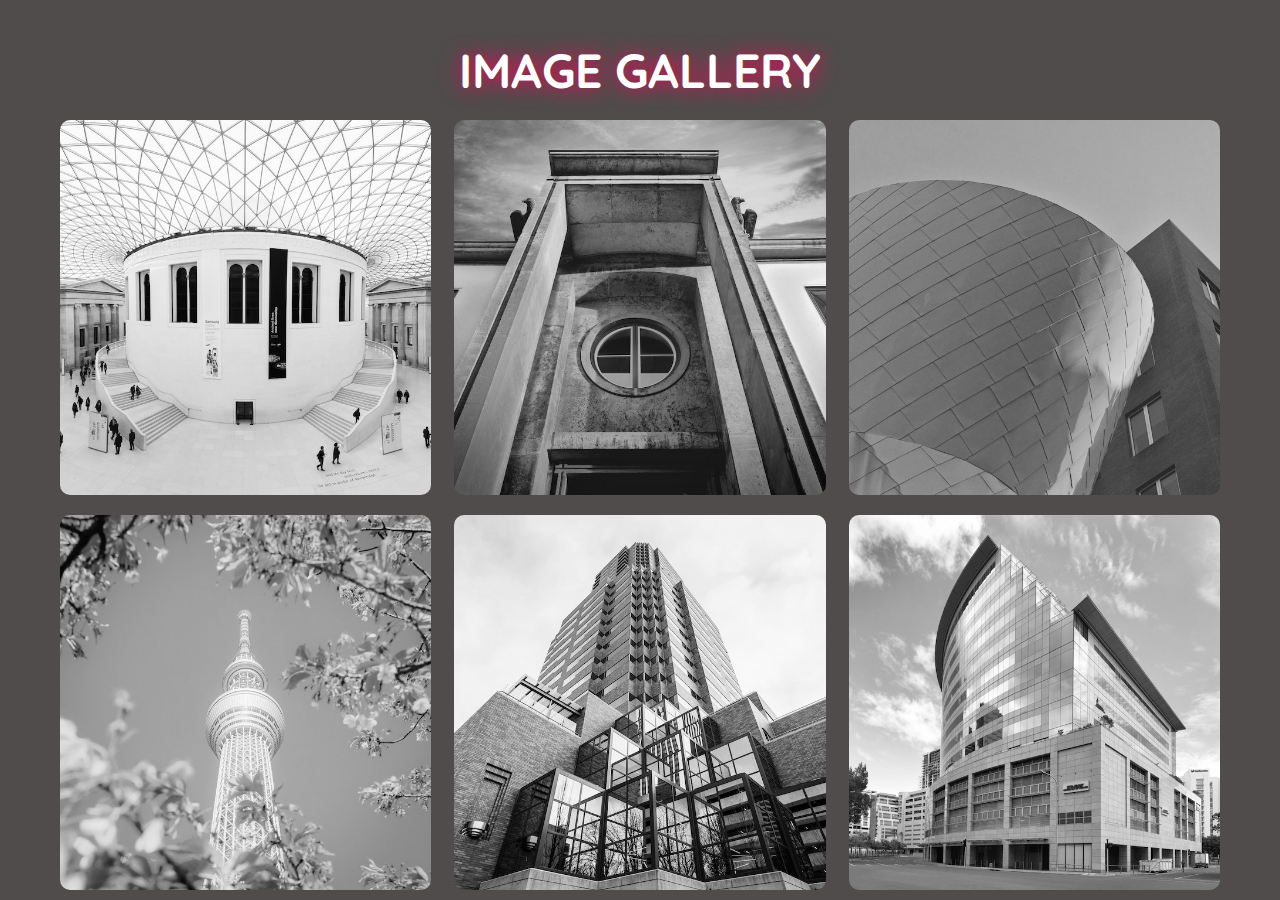
<file: imageGallery/index.html>
<!DOCTYPE html>
<html lang="en">
<head>
    <meta charset="UTF-8">
    <meta name="viewport" content="width=device-width, initial-scale=1.0">
    <title>Image Gallery</title>
    <link rel="stylesheet" href="styles.css">
    <link rel="shortcut icon" href="assets/favicon.ico" type="image/x-icon">  

</head>
<body>
<div id="wrapper">
    <div class="container">
            <h1 class="neon" data-text="IMAGE GALLERY">IMAGE GALLERY</h1>
        <div class="gallery">
            <figure class="card" >
                <img src="assets/image1.jpg">
                <figcaption>image1</figcaption>
            </figure>

            <figure class="card" >
                <img src="assets/image2.jpeg">
                <figcaption>image2</figcaption>
            </figure>

            <figure class="card" >
                <img src="assets/image3.jpeg">
                <figcaption>image3</figcaption>
            </figure>

            <figure class="card" >
                <img src="assets/image4.jpeg">
                <figcaption>image4</figcaption>
            </figure>

            <figure class="card" >
                <img src="assets/image5.jpeg">
                <figcaption>image5</figcaption>
            </figure>

            <figure class="card" >
                <img src="assets/image6.jpeg">
                <figcaption>image6</figcaption>
            </figure>

            <figure class="card" >
                <img src="assets/image7.jpeg">
                <figcaption>image7</figcaption>
            </figure>

            <figure class="card" >
                <img src="assets/image8.jpeg">
                <figcaption>image8</figcaption>
            </figure>

            <figure class="card" >
                <img src="assets/image9.jpeg">
                <figcaption>image9</figcaption>
            </figure>

          
        </div>
    </div>
</div>
    
</body>
</html>
</file>
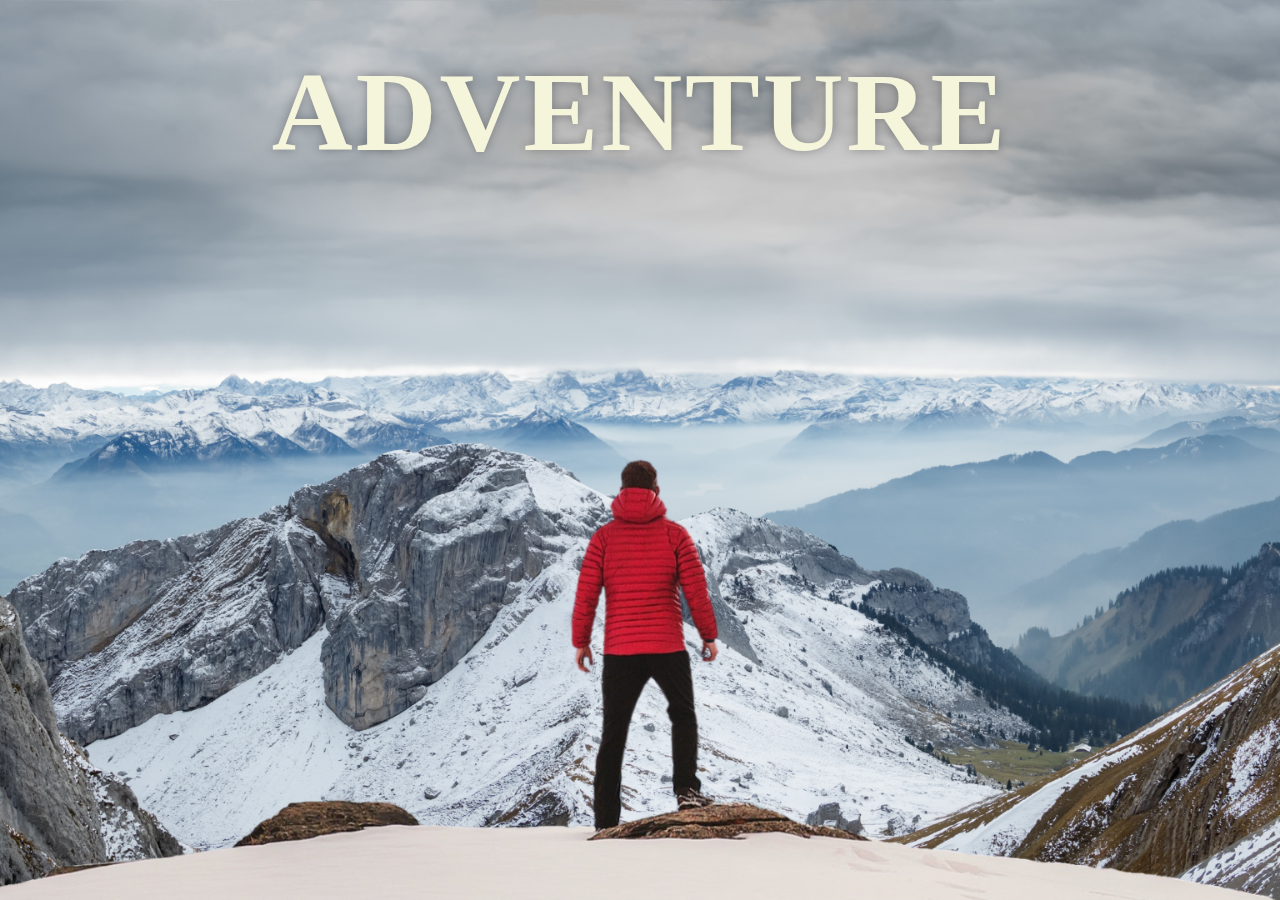
<file: parallaxSite/index.html>
<!DOCTYPE html>
<html lang="en">

<head>
    <meta charset="UTF-8">
    <meta name="viewport" content="width=device-width, initial-scale=1.0">
    <title>Parallax effect</title>
    <link rel="stylesheet" href="styles.css">
</head>

<body>
    <div id="wrapper">

        <div class="container">
            <img src="background.png" class="background">
            <img src="foreground.png" class="foreground">
            <h1>ADVENTURE</h1>
        </div>

        <section>
            <h2 class="secHeading">Adventure Time</h2>
            <p class="text">Lorem ipsum dolor sit amet consectetur adipisicing elit. Voluptatibus expedita ducimus, iure
                aspernatur aliquam dolor. Repudiandae ratione explicabo autem odio cumque, aperiam aliquid doloremque
                non commodi, architecto suscipit in accusantium quo earum pariatur officiis nisi totam eligendi itaque.<br>
                <br>
                Quia, totam? Ut, delectus quod! Obcaecati quas in velit consectetur inventore veniam aperiam maxime, est
                vitae consequuntur esse mollitia tenetur minima dolore perspiciatis sequi earum repellendus! Error
                expedita non sint quod nihil, aperiam dolor. Fugiat officiis expedita ad nobis, natus culpa doloremque
                excepturi, architecto id maiores temporibus? Magnam, doloribus fuga obcaecati, adipisci libero fugit
                eius hic, earum harum nemo non nesciunt corporis!</p>

                <div class="bg bg1">
                    <h2 class="desc">BIKING</h2>
                </div>
                <p class="text">Lorem ipsum dolor sit amet consectetur adipisicing elit. Voluptatibus expedita ducimus, iure
                    aspernatur aliquam dolor. Repudiandae ratione explicabo autem odio cumque, aperiam aliquid doloremque
                    non commodi, architecto suscipit in accusantium quo earum pariatur officiis nisi totam eligendi itaque.<br>
                    <br>
                    Quia, totam? Ut, delectus quod! Obcaecati quas in velit consectetur inventore veniam aperiam maxime, est
                    vitae consequuntur esse mollitia tenetur minima dolore perspiciatis sequi earum repellendus! Error
                    expedita non sint quod nihil, aperiam dolor. Fugiat officiis expedita ad nobis, natus culpa doloremque
                    excepturi, architecto id maiores temporibus? Magnam, doloribus fuga obcaecati, adipisci libero fugit
                    eius hic, earum harum nemo non nesciunt corporis!</p>

                    <div class="bg bg2">
                        <h2 class="desc">PARA GLIDING</h2>
                    </div>
                    <p class="text">Lorem ipsum dolor sit amet consectetur adipisicing elit. Voluptatibus expedita ducimus, iure
                        aspernatur aliquam dolor. Repudiandae ratione explicabo autem odio cumque, aperiam aliquid doloremque
                        non commodi, architecto suscipit in accusantium quo earum pariatur officiis nisi totam eligendi itaque.<br>
                        <br>
                        Quia, totam? Ut, delectus quod! Obcaecati quas in velit consectetur inventore veniam aperiam maxime, est
                        vitae consequuntur esse mollitia tenetur minima dolore perspiciatis sequi earum repellendus! Error
                        expedita non sint quod nihil, aperiam dolor. Fugiat officiis expedita ad nobis, natus culpa doloremque
                        excepturi, architecto id maiores temporibus? Magnam, doloribus fuga obcaecati, adipisci libero fugit
                        eius hic, earum harum nemo non nesciunt corporis!</p>

                        <div class="bg bg3">
                            <h2 class="desc">SURFING</h2>
                        </div>
                        <p class="text">Lorem ipsum dolor sit amet consectetur adipisicing elit. Voluptatibus expedita ducimus, iure
                            aspernatur aliquam dolor. Repudiandae ratione explicabo autem odio cumque, aperiam aliquid doloremque
                            non commodi, architecto suscipit in accusantium quo earum pariatur officiis nisi totam eligendi itaque.<br>
                            <br>
                            Quia, totam? Ut, delectus quod! Obcaecati quas in velit consectetur inventore veniam aperiam maxime, est
                            vitae consequuntur esse mollitia tenetur minima dolore perspiciatis sequi earum repellendus! Error
                            expedita non sint quod nihil, aperiam dolor. Fugiat officiis expedita ad nobis, natus culpa doloremque
                            excepturi, architecto id maiores temporibus? Magnam, doloribus fuga obcaecati, adipisci libero fugit
                            eius hic, earum harum nemo non nesciunt corporis!</p>
        </section>
    </div>
</body>

</html>
</file>
<file: imageGallery/styles.css>
@import url('https://fonts.googleapis.com/css2?family=Quicksand:wght@300&display=swap');


*{
    margin: 0;
    padding:0;
    box-sizing: border-box;
    background-color: rgb(80, 76, 76);
}

#wrapper{
    overflow-x: hidden;
    overflow-y:auto;
    height: 100vh;
}
.container{
    height: 100%;
    max-width: 1200px;
    margin: 0 auto;
    padding: 20px;
}

.container h1{
    color: #fff;
    margin: 20px 100px;
    text-align: center;
    margin-bottom: 20px;
    font-size: 3rem;
    font-family: 'Quicksand', sans-serif;
}

.neon{
    text-shadow: 0 0 20px #ff005b;
   
}






.gallery{
    display: flex;
    flex-wrap: wrap;
    justify-content: space-between;

}

.card{
    width:32%;
    position: relative;
    margin-bottom: 20px;
    border-radius: 10px;
    overflow: hidden;

}

.card img{
    height: 100%;
    width: 100%;
    filter:grayscale(100%);
    box-shadow: 0 0 20px #333;
    object-fit: cover;
}

.card:hover{
   transform:  scale(1.03);
   transition: 0.5s;
   filter:drop-shadow(0 0 10px #333)
}

.card:hover img{
    filter: grayscale(0%);
}

.card figcaption{
    position: absolute;
    bottom: 0;
    left: 0;
    padding: 25px;
    width: 100%;
    height: 20%;
    font-size: 16px;
    font-weight: 500;
    color: #fff;
    opacity: 0;
    border-radius: 0 0 10px 10px;
    background: linear-gradient(0deg,rgba(0 ,0 ,0, 0.5) 0%,rgba(255,255,255,0));
    transition: 0.5s;

}

.card:hover figcaption{
    opacity: 1;
    transform: scale(1.03);
}
</file>
<file: parallaxSite/styles.css>
*{
    margin:0;
    padding:0;
    box-sizing: border-box;
}

#wrapper{
    height:100vh;
    overflow-x:hidden;
    overflow-y:auto;
    perspective:10px;
}

.container{
    position:relative; /* is it imp ? */
    display: flex;
    justify-content:center;
    align-items:center;
    height:100%;
    transform-style: preserve-3d;
    z-index:-1;  /* is it imp ? */
    
}

.background{
    transform:translateZ(-40px) scale(5);
}

.foreground{
    transform:translateZ(-20px) scale(3);
}

.background, .foreground{
    position:absolute;
    height:100%;
    width:100%;
    object-fit: cover ;
    z-index:-1;

}

h1{
    position:absolute;
    top: 3rem;
   
    font-size: 7rem;
    color: beige;
    letter-spacing: 3px;
    text-shadow: 0 0 10px rgba(0,0,0,0.3);


}

section
{
    background-color: rgb(45, 45, 45);
    color: white;
    padding:5rem 0;

}
.bg{
    position: relative;
    background-attachment: fixed; /* imp */
    width: 100%;
    height: 500px;
    background-size: cover;
    background-position: center;

}

.desc{
    position:absolute;
    background-color: white;
    padding: 0.5rem 2.5rem;
    left:50%;
    top: 50%;
    transform:translateX(-50%);
    color: black;
    font-weight: 600;
    font-size: 3.5rem;

}

.bg1{
    background-image: url(sport-1.jpg);
}


.bg2{
    background-image: url(sport-2.jpg);
}


.bg3{
    background-image: url(sport-3.jpg); /* background-image  vs img tag */
}

.secHeading{
    font-size: 5rem;
    padding: 0 10rem;
}

.text{
    font-size: 1.5rem;
    padding: 0 10rem;
    margin: 5rem 0;

}
</file>
